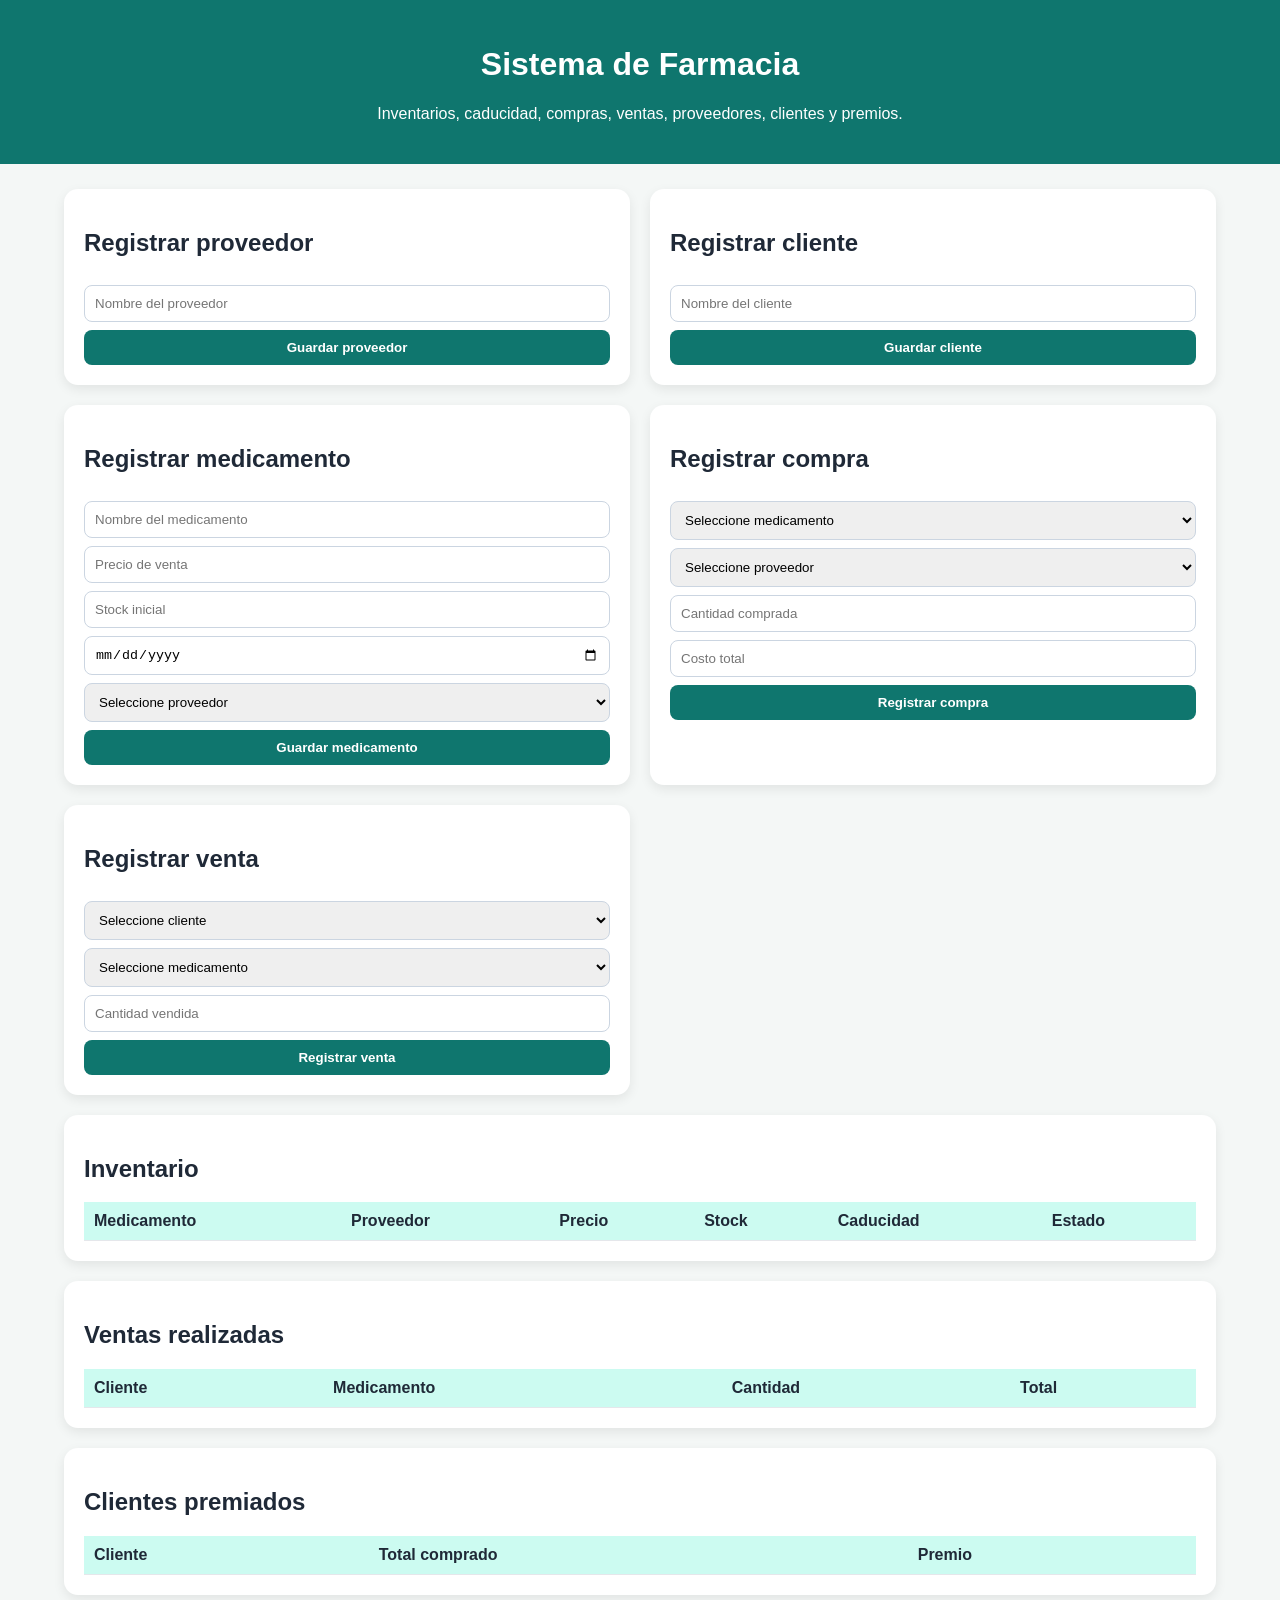
<file: index.html>
<!DOCTYPE html>
<html lang="es">
<head>
  <meta charset="UTF-8">
  <title>Sistema Farmacia</title>
  <link rel="stylesheet" href="styles.css">
</head>
<body>

  <header>
    <h1>Sistema de Farmacia</h1>
    <p>Inventarios, caducidad, compras, ventas, proveedores, clientes y premios.</p>
  </header>

  <main>
    <section class="card">
      <h2>Registrar proveedor</h2>
      <input type="text" id="nombreProveedor" placeholder="Nombre del proveedor">
      <button onclick="agregarProveedor()">Guardar proveedor</button>
    </section>

    <section class="card">
      <h2>Registrar cliente</h2>
      <input type="text" id="nombreCliente" placeholder="Nombre del cliente">
      <button onclick="agregarCliente()">Guardar cliente</button>
    </section>

    <section class="card">
      <h2>Registrar medicamento</h2>
      <input type="text" id="nombreProducto" placeholder="Nombre del medicamento">
      <input type="number" id="precioProducto" placeholder="Precio de venta">
      <input type="number" id="stockProducto" placeholder="Stock inicial">
      <input type="date" id="fechaCaducidad">
      <select id="proveedorProducto"></select>
      <button onclick="agregarProducto()">Guardar medicamento</button>
    </section>

    <section class="card">
      <h2>Registrar compra</h2>
      <select id="productoCompra"></select>
      <select id="proveedorCompra"></select>
      <input type="number" id="cantidadCompra" placeholder="Cantidad comprada">
      <input type="number" id="costoCompra" placeholder="Costo total">
      <button onclick="registrarCompra()">Registrar compra</button>
    </section>

    <section class="card">
      <h2>Registrar venta</h2>
      <select id="clienteVenta"></select>
      <select id="productoVenta"></select>
      <input type="number" id="cantidadVenta" placeholder="Cantidad vendida">
      <button onclick="registrarVenta()">Registrar venta</button>
    </section>

    <section class="card wide">
      <h2>Inventario</h2>
      <table>
        <thead>
          <tr>
            <th>Medicamento</th>
            <th>Proveedor</th>
            <th>Precio</th>
            <th>Stock</th>
            <th>Caducidad</th>
            <th>Estado</th>
          </tr>
        </thead>
        <tbody id="tablaInventario"></tbody>
      </table>
    </section>

    <section class="card wide">
      <h2>Ventas realizadas</h2>
      <table>
        <thead>
          <tr>
            <th>Cliente</th>
            <th>Medicamento</th>
            <th>Cantidad</th>
            <th>Total</th>
          </tr>
        </thead>
        <tbody id="tablaVentas"></tbody>
      </table>
    </section>

    <section class="card wide">
      <h2>Clientes premiados</h2>
      <table>
        <thead>
          <tr>
            <th>Cliente</th>
            <th>Total comprado</th>
            <th>Premio</th>
          </tr>
        </thead>
        <tbody id="tablaRanking"></tbody>
      </table>
    </section>
  </main>

  <script src="app.js"></script>
</body>
</html>
</file>
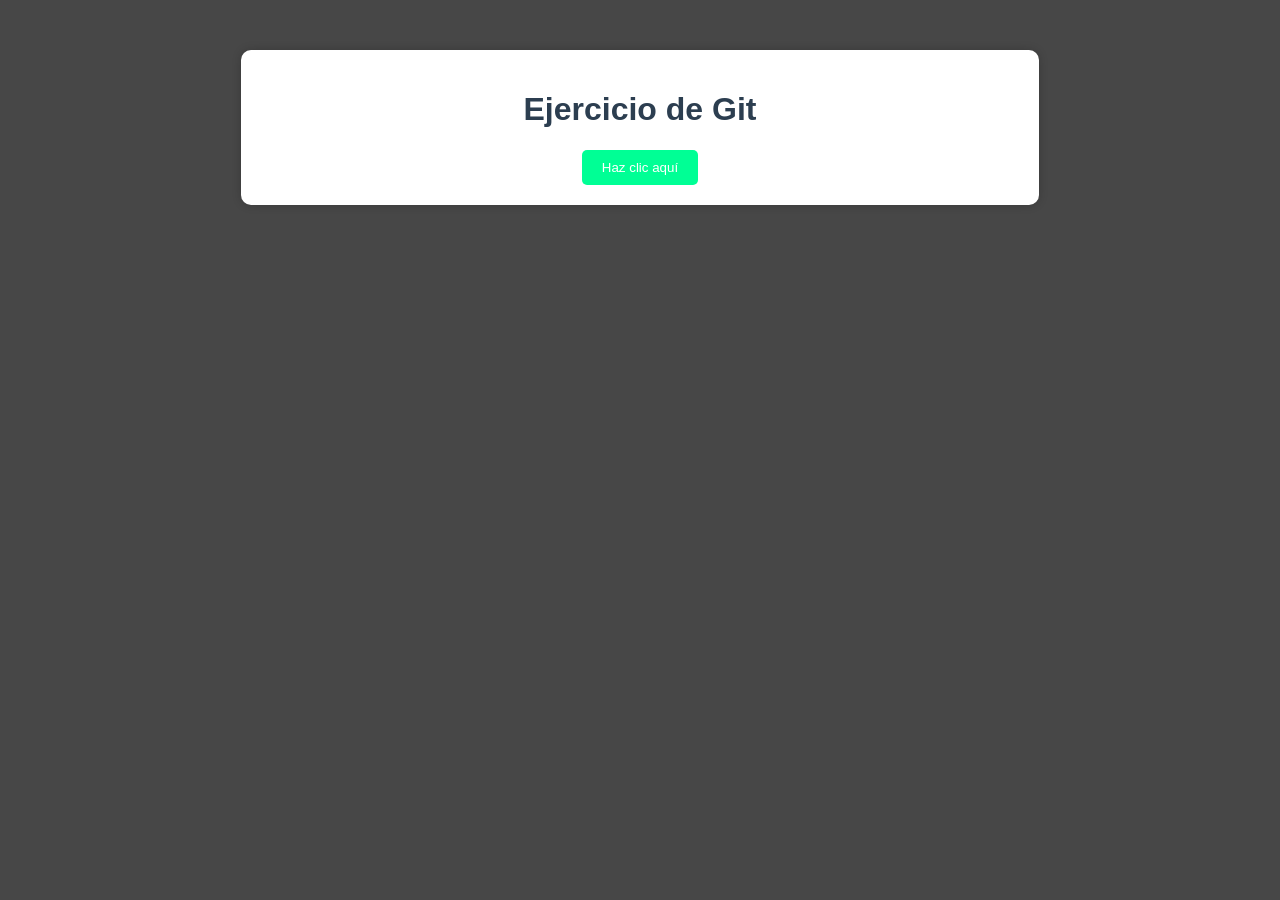
<file: hola-mundo.html>
<!DOCTYPE html>
<html lang="es">
<head>
    <meta charset="UTF-8">
    <meta name="viewport" content="width=device-width, initial-scale=1.0">
    <title>Ejercicio de Git</title>

    <style>
        body {
            font-family: Arial, sans-serif;
            background-color: #474747;
            text-align: center;
            margin-top: 50px;
        }
        

        .contenedor {
            background: white;
            width: 60%;
            margin: auto;
            padding: 20px;
            border-radius: 10px;
            box-shadow: 0 0 10px rgba(0,0,0,.2);
        }

        h1 {
            color: #2c3e50;
        }

        p {
            color: #555;
        }

        button {
            background: #00ff95;
            color: white;
            border: none;
            padding: 10px 20px;
            border-radius: 5px;
            cursor: pointer;
        }

        button:hover {
            background: #0056b3;
        }
    </style>
</head>
<body>

    <div class="contenedor">
        <h1>Ejercicio de Git</h1>

        <button onclick="saludar()">Haz clic aquí</button>
    </div>

    <script>
        function saludar() {
            alert("DONDE ESTA CR7.");
        }
    </script>

     <script>
        function saludar() {
            alert("Hola, cambio hecho por mi jdflm.");
        }
    </script>

</body>
</html>
</file>
<file: styles.css>
body {
  margin: 0;
  font-family: Arial, sans-serif;
  background: #f4f7f6;
  color: #1f2937;
}

header {
  background: #0f766e;
  color: white;
  padding: 25px;
  text-align: center;
}

main {
  width: 90%;
  margin: 25px auto;
  display: grid;
  grid-template-columns: repeat(2, 1fr);
  gap: 20px;
}

.card {
  background: white;
  padding: 20px;
  border-radius: 14px;
  box-shadow: 0 4px 12px rgba(0,0,0,0.08);
}

.wide {
  grid-column: span 2;
}

input, select, button {
  width: 100%;
  padding: 10px;
  margin-top: 8px;
  border-radius: 8px;
  border: 1px solid #cbd5e1;
  box-sizing: border-box;
}

button {
  background: #0f766e;
  color: white;
  border: none;
  cursor: pointer;
  font-weight: bold;
}

button:hover {
  background: #115e59;
}

table {
  width: 100%;
  border-collapse: collapse;
  margin-top: 12px;
}

th, td {
  padding: 10px;
  border-bottom: 1px solid #e5e7eb;
  text-align: left;
}

th {
  background: #ccfbf1;
}

.vencido {
  color: #dc2626;
  font-weight: bold;
}

.proximo {
  color: #d97706;
  font-weight: bold;
}

.vigente {
  color: #059669;
  font-weight: bold;
}

@media (max-width: 700px) {
  main {
    grid-template-columns: 1fr;
  }

  .wide {
    grid-column: span 1;
  }
}
</file>
